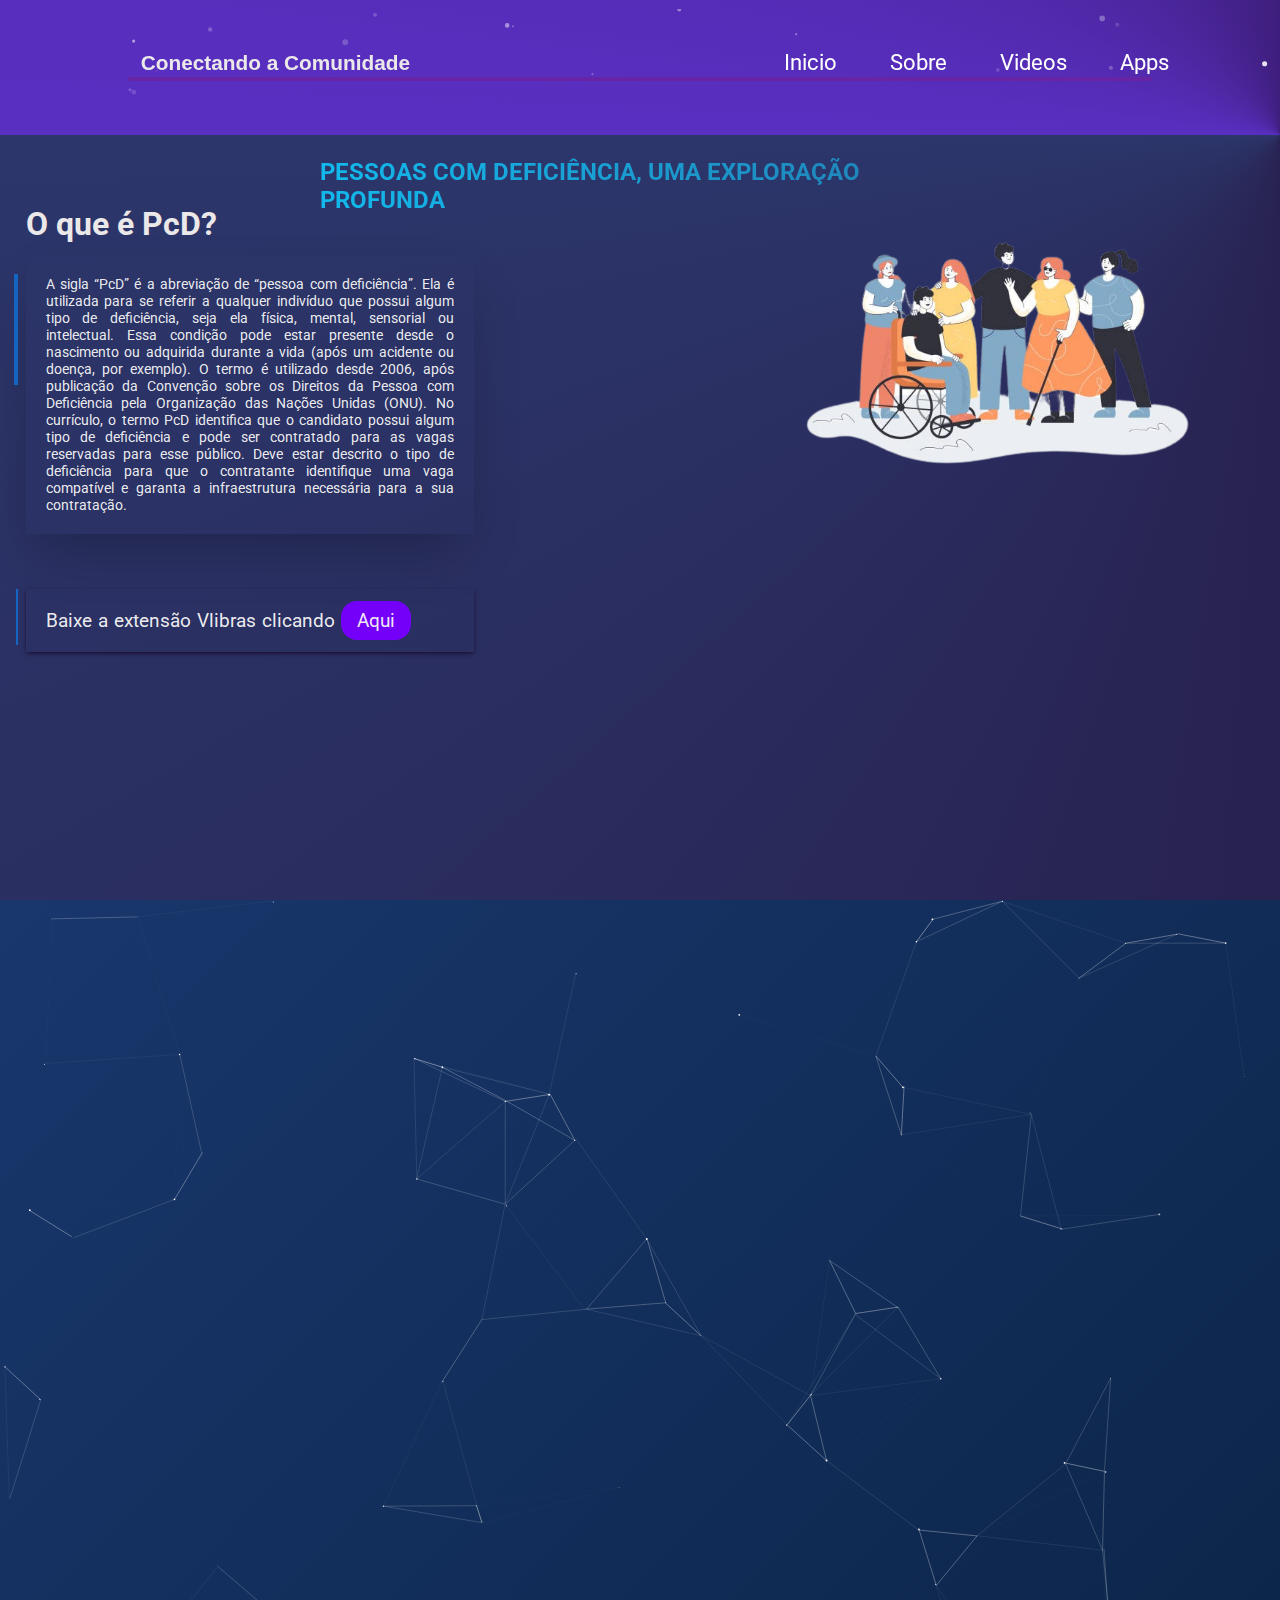
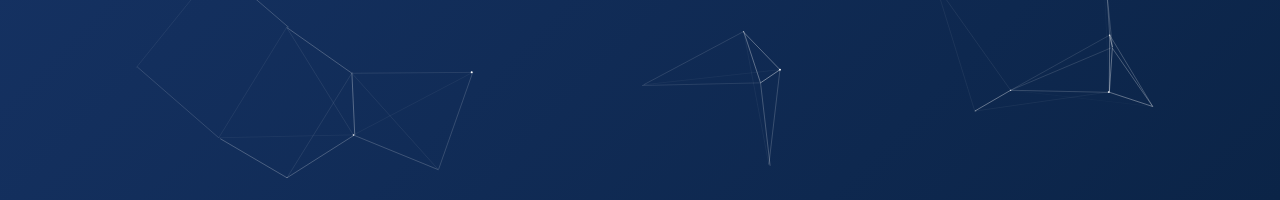
<file: index.html>
<!DOCTYPE html>
<html lang="pt-BR">
<head>
  <meta charset="UTF-8">
  <meta name="viewport" content="width=device-width, initial-scale=1.0">
  <title>Projeto Integrador</title>
  <link rel="stylesheet" href="style/style.css">
  <link rel="stylesheet" href="style/nav2.css">
  <link href="https://unpkg.com/aos@2.3.1/dist/aos.css" rel="stylesheet">
  
  
</head>
<div>
  <div id="Snow-js"></div>
</div>

<script src="components/Snow.js"></script>
<script src="components/app-snow.js"></script>
<body id="primarypage">
  
  <div vw class="enabled">
    <div vw-access-button class="active"></div>
    <div vw-plugin-wrapper>
      <div class="vw-plugin-top-wrapper"></div>
    </div>
  </div>
  <script src="https://vlibras.gov.br/app/vlibras-plugin.js"></script>
  <script>
    new window.VLibras.Widget('https://vlibras.gov.br/app');
  </script>
  <script src="https://unpkg.com/aos@2.3.1/dist/aos.js"></script>
  <script>
    AOS.init();
  </script>

  <header class="cabecalho">
    
    <script src="components/app.js"></script>
    <script src="components/particles.js"></script>

  <div class="menu--site">
    <nav class="cabecalho--pagina">
      <ul class="menu">
        <li>
          <a class="cabecalho--pagina" href="index.html">Inicio</a>
          <a class="cabecalho--pagina" href="spart.html">Sobre</a>
          <a class="cabecalho--pagina" href="videos.html">Videos</a>
          <a class="cabecalho--pagina" href="apps.html">Apps</a>
        </li>
      </ul>
    </nav>
  </div> 
    
  </header>
 
  <main>
    <section>
    <div class="h1--container">
      <h1  data-aos="zoom-out-down" class="titulo--conteudo">PESSOAS COM DEFICIÊNCIA, UMA EXPLORAÇÃO PROFUNDA</h1>
    </div>

    <div class="conteudo--pcd">
      <h2 class="subtitulo--conteudo" >O que é PcD?</h2>
    </div>

    <div class="conteudo--main">
      <h2 class="subtitulo">Conectando a Comunidade</h2>
      <p class="paragrafo--subtitulo">A sigla “PcD” é a abreviação de “pessoa com deficiência”. Ela é utilizada para se referir a qualquer indivíduo que possui algum tipo de deficiência, seja ela física, mental, sensorial ou intelectual. Essa condição pode estar presente desde o nascimento ou adquirida durante a vida (após um acidente ou doença, por exemplo).
        O termo é utilizado desde 2006, após publicação da Convenção sobre os Direitos da Pessoa com Deficiência pela Organização das Nações Unidas (ONU).
        No currículo, o termo PcD identifica que o candidato possui algum tipo de deficiência e pode ser contratado para as vagas reservadas para esse público. Deve estar descrito o tipo de deficiência para que o contratante identifique uma vaga compatível e garanta a infraestrutura necessária para a sua contratação.
      </p>
      <p class="vlibras">
        Baixe a extensão Vlibras clicando <a class="vlibras--link" target="_blank" href="https://chromewebstore.google.com/detail/vlibras/pgmmmoocgnompmjoogpnkmdohpelkpne?hl=pt-BR">Aqui</a>
      </p>
      <div class="line"></div>
    <img class="imagem--central" src="assets/img-center-no-bgpng.png" alt="">
    </section>
    
   
<section id="nova-secao">
      <div>
          <div id="particles-js"></div>
      </div>
      <script src="components/particles.js"></script>
      <script src="components/app.js"></script>
        

        <div  data-aos="fade-down" data-aos-easing="linear" data-aos-duration="800" id="main" >
          
          <div id="title--pagina">
              <h1 class="main--title">Descubra o Universo PCD</h1>
                </div>
                <div class="card card1">
                  <img src="assets/o-que-e-PcD-1-scaled.jpg" alt="">
                  <h1 class="titulo">Desvendando a Lei de Acessibilidade</h1>
                  <p>
                     A Lei Brasileira de Inclusão da Pessoa com Deficiência (LBI) garante seus direitos em diversos âmbitos. Conheça seus principais pontos e como ela impacta sua vida!
                  </p>
                    
                </div>
                <div class="card card2">
                    <img src="assets/pcd card2.jpg" alt="">
                    <h1 class="titulo"> Tecnologia Assistiva</h1>
                    <p>
                        Descubra como as ferramentas de tecnologia assistiva podem te auxiliar na comunicação, locomoção, aprendizado e muito mais, expandindo suas possibilidades.
                    </p>
                </div>
                <div class="card card3">
                    <img src="assets/pcd card3.jpg" alt="">
                    <h1 class="titulo">Superando Barreiras</h1>
                    <p>
                        Histórias inspiradoras de pessoas com deficiência que superaram desafios e alcançaram grandes feitos. Encontre a força e a motivação que você precisa para trilhar seu caminho!
                    </p>
                    
              </div>
            </div>
            
</section>


  </main>
</body>

</html>
</file>
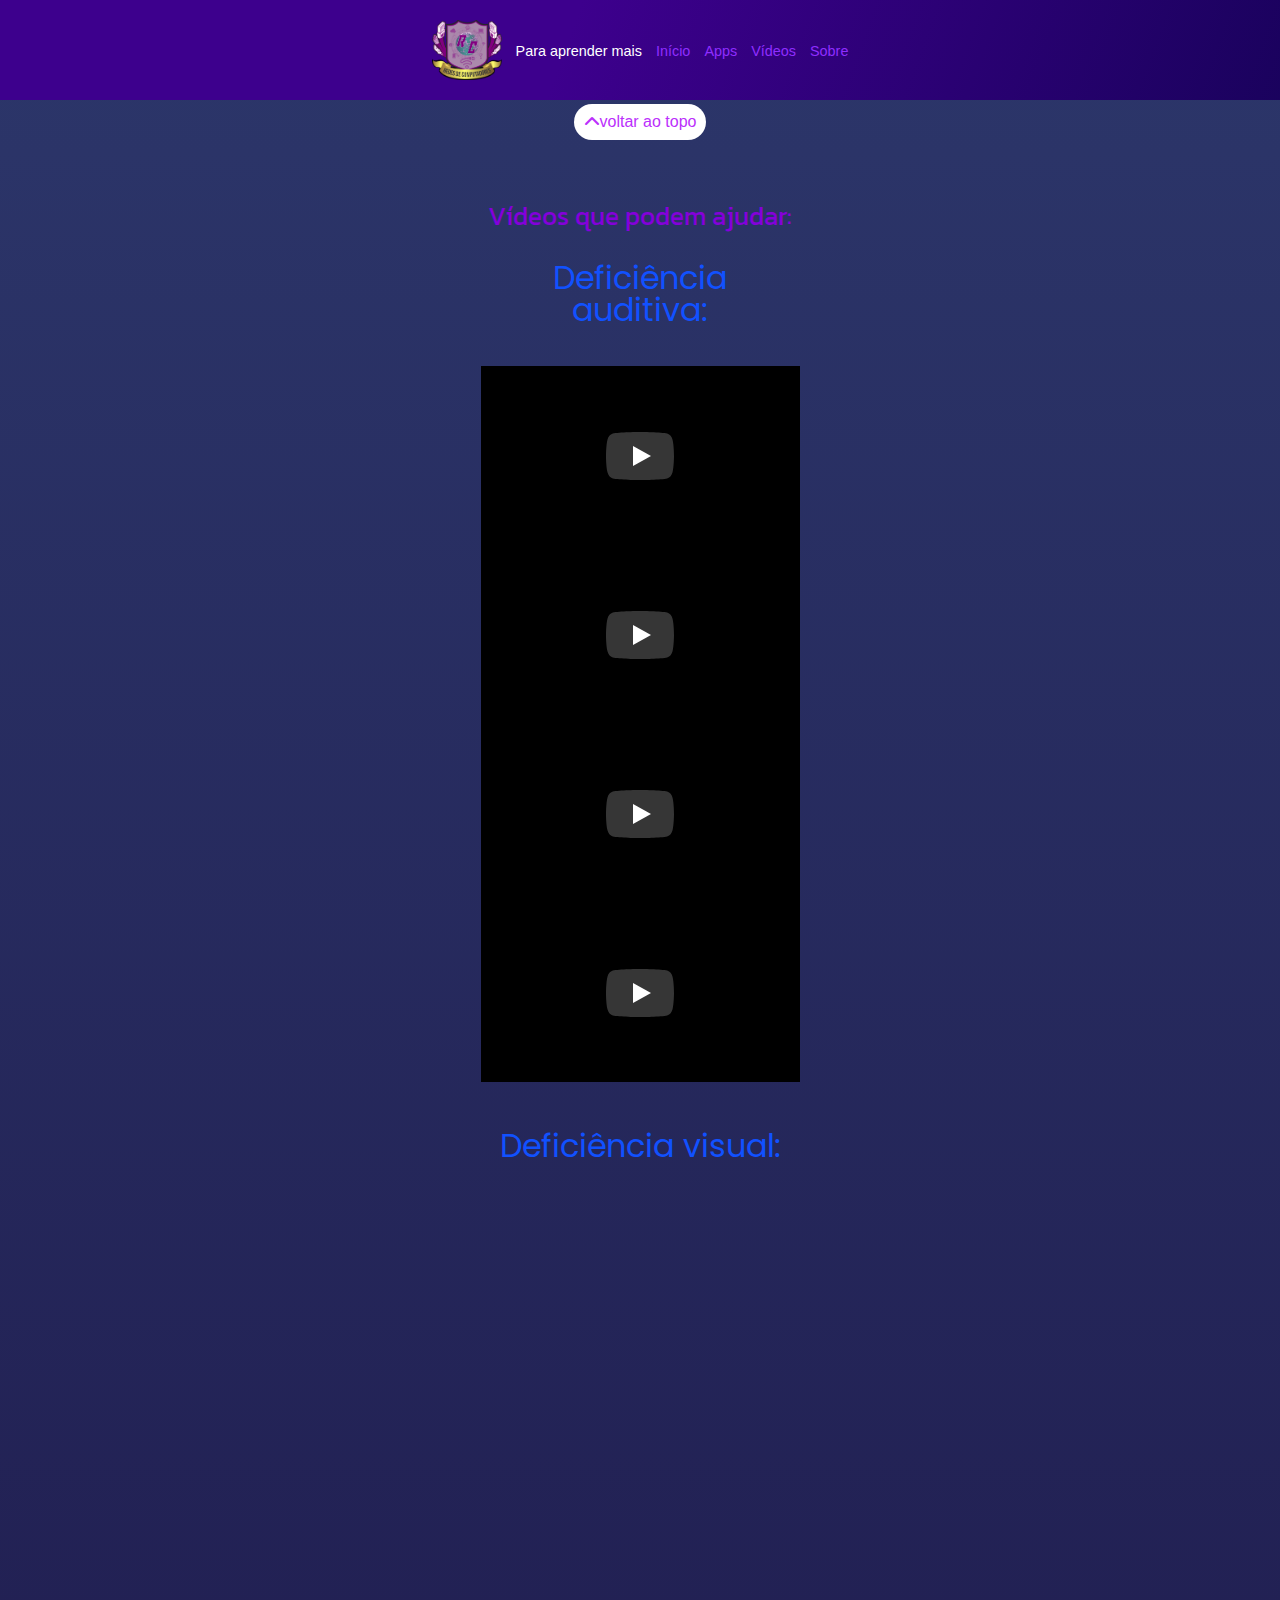
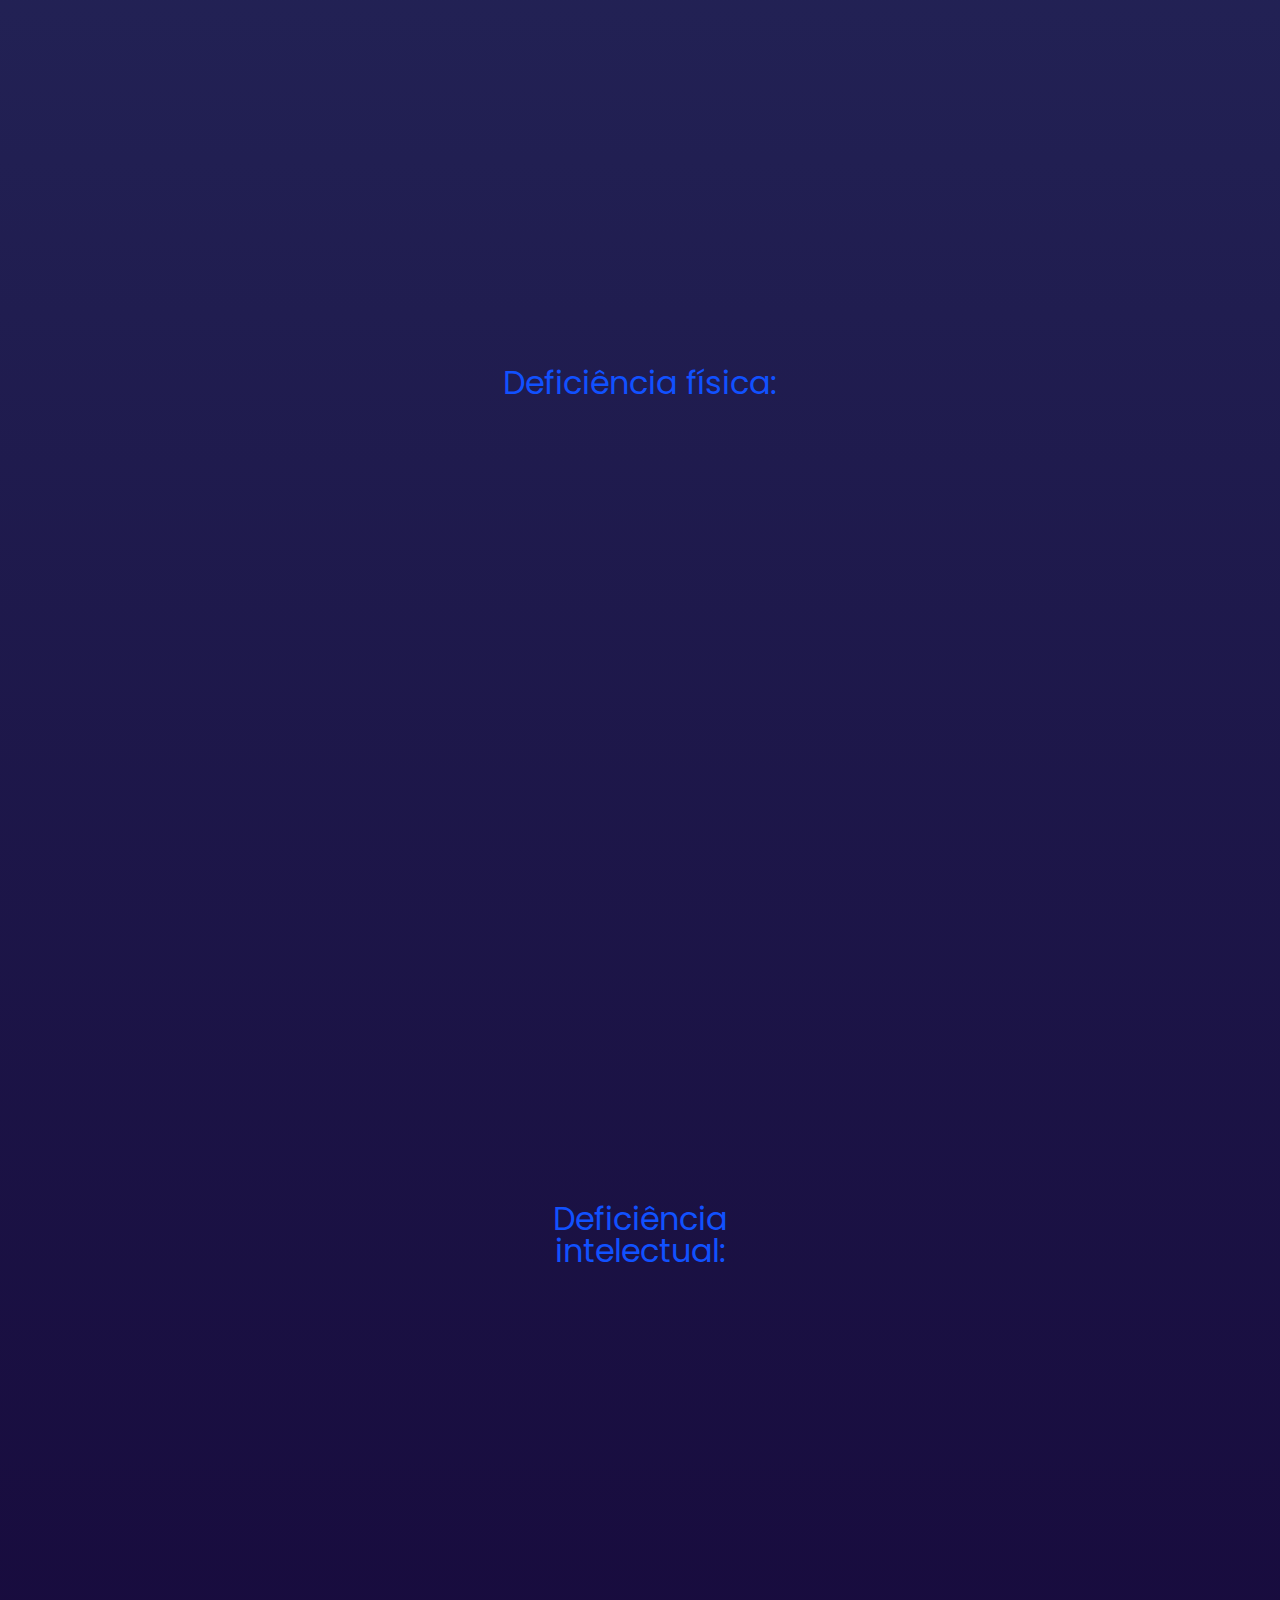
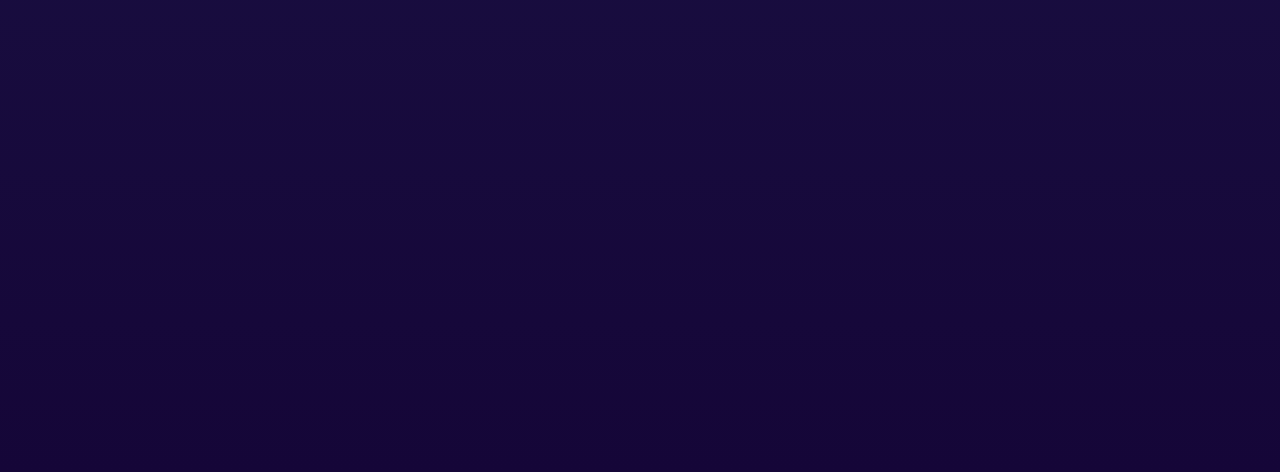
<file: videos.html>
<!DOCTYPE html>
<html lang="pt-br">
<head>
    <meta charset="UTF-8">
    <meta name="viewport" content="width=device-width, initial-scale=1.0">
    <title>Projeto Integrador</title>
    <link rel="stylesheet" href="style/source/styles/reset.css">
    <link rel="stylesheet" href="https://cdnjs.cloudflare.com/ajax/libs/font-awesome/6.5.1/css/all.min.css">
    <link rel="stylesheet" href="style/source/styles/lite-yt-embed.css">
    <link rel="stylesheet" href="style/source/styles/header.css">
    <link rel="stylesheet" href="style/source/styles/videos.css">
    <link rel="stylesheet" href="https://unpkg.com/aos@next/dist/aos.css" />
    <link rel="stylesheet" href="style/source/styles/animation.css">
</head>
<body>  
    <div class="area">
        <header>
             <nav class="topbar">
                 <section class="topbar-content">
                     <ul>
                         <li><a href="index.html"><img src="style/source/pictures/logoredes.png" alt="Logo do curso de redes."></a></li>
                         <li><h1>Para aprender mais</h1></li>
                         <li><a href="index.html">Início</a></li>
                         <li><a href="apps.html">Apps</a></li>
                         <li><a href="videos.html">Vídeos</a></li>
                         <li><a href="spart.html">Sobre</a></li>
                     </ul>
                 </section>
             </nav>
         </header>
         <ul class="circles">
             <li></li>
             <li></li>
             <li></li>
             <li></li>
             <li></li>
             <li></li>
             <li></li>
             <li></li>
             <li></li>
             <li></li>
             <li></li>
             <li></li>
             <li></li>
             <li></li>
        </ul>
    </div>
    <main>
        <div class="main-container">
            <section class="topic-1">
                    <a href="#" id="up">
                        <i class="fa-solid fa-chevron-up"></i>
                        <p>voltar ao topo</p>
                    </a>
                        <h1 class="title">Vídeos que podem ajudar:</h1>
                        <ul>
                            <h2>Deficiência auditiva:</h2>
                            <li>
                                <lite-youtube videoid="u2HfaiHEO_g" params="controls=1"></lite-youtube>
                                <lite-youtube videoid="-ZDkdbPqUZg" params="controls=1"></lite-youtube>
                                <lite-youtube videoid="7ZedQdM0XFs" params="controls=1"></lite-youtube>
                                <lite-youtube videoid="SW3uzuFG_o0" params="controls=1"></lite-youtube>
                            </li>    
                            <h2>Deficiência visual:</h2>    
                            <li data-aos="flip-left">
                                <lite-youtube videoid="rWMZApCxaao" params="controls=1"></lite-youtube>
                                <lite-youtube videoid="PTHEfgj_l3U" params="controls=1"></lite-youtube>
                                <lite-youtube videoid="JX7yb1Imb9Y" params="controls=1"></lite-youtube>
                                <lite-youtube videoid="1pKYY0F76LA" params="controls=1"></lite-youtube>
                            </li>
                            <h2>Deficiência física:</h2>
                            <li data-aos="flip-left">
                                <lite-youtube videoid="NhRkj4pCkNo" params="controls=1"></lite-youtube>
                                <lite-youtube videoid="n--tqb6e5Zo" params="controls=1"></lite-youtube>
                                <lite-youtube videoid="jcXybEOpAxE" params="controls=1"></lite-youtube>
                                <lite-youtube videoid="YeKZPGB3da8" params="controls=1"></lite-youtube>
                            </li>
                            <h2>Deficiência intelectual:</h2>
                            <li data-aos="flip-left">
                                <lite-youtube videoid="KX6_gv76tOo" params="controls=1"></lite-youtube>
                                <lite-youtube videoid="44r7OX26NVo" params="controls=1"></lite-youtube>
                                <lite-youtube videoid="Hw95sFHxBEE" params="controls=1"></lite-youtube>
                                <lite-youtube videoid="uxF2qTk3JwQ" params="controls=1"></lite-youtube>
                            </li>
                        </ul>
            </section>
        </div>
    </main>
    <script src="style/source/js/lite-yt-embed.js"></script>
    <script src="https://code.jquery.com/jquery-3.7.1.min.js" integrity="sha256-/JqT3SQfawRcv/BIHPThkBvs0OEvtFFmqPF/lYI/Cxo=" crossorigin="anonymous"></script>
    <script src="style/source/js/top-button.js"></script> 
    <script src="https://unpkg.com/aos@next/dist/aos.js"></script>
    <script>
      AOS.init();
    </script>
</body>
</html>
</file>
<file: style/style.css>
@import url('https://fonts.googleapis.com/css2?family=Krona+One&family=Montserrat:ital@0;1&display=swap');
@import url('https://fonts.googleapis.com/css2?family=Montserrat:ital,wght@0,600;1,600&display=swap');
@import url('https://fonts.googleapis.com/css2?family=Roboto:ital,wght@0,100;0,300;0,400;0,500;0,700;0,900;1,100;1,300;1,400;1,500;1,700;1,900&display=swap');

* {
    margin: 0;
    padding: 0;
    border: 0;
    font-size: 100%;
    vertical-align: baseline;
    box-sizing: border-box;
}

a {
    text-decoration: none;
}

#primarypage {
    background-image: conic-gradient(from 270deg at 100% 15%, rgb(89, 47, 194), rgb(35, 13, 54), rgb(44, 54, 106));
    height: 100vh;
    position: relative;
    z-index: 1;
    background-repeat: no-repeat;
}

.cabecalho {
    word-spacing: 3rem;
    margin-top: 7%;
    position: absolute;
    padding: 1rem;
    margin-left: 66%;
    z-index: 2;
}

.cabecalho--pagina:hover {
    background-image: linear-gradient(60deg, #74148b, #d8e2e6);
    background-clip: text;
    color: transparent;
}

.cabecalho--pagina {
    font-family: "Roboto", sans-serif;
    margin-top: -18%;
    text-decoration: none;
    color: #ffffff;
    font-size: 1.4rem;
}

li {
    list-style: none;
}

.h1--container {
    top: 10%;
    left: 50%;
    transform: translate(-50%, -50%);
    display: flex;
    justify-content: center;
    align-items: center;
    position: absolute;
}

.titulo--conteudo {
    margin-top: 30%;
    font-size: 1.8rem;
    font-family: "Roboto", sans-serif;
    background-image: linear-gradient(to left, #227eb3, #12b9ec);
    -webkit-background-clip: text;
    background-clip: text;
    color: transparent;
    z-index: 1;
}

.subtitulo--conteudo {
    position: absolute;
    font-size: 2rem;
    font-family: "Roboto", sans-serif;
    display: flex;
    color: #ebe8e9;
    margin-left: 1%;
    margin-top: 16%;
    padding: 13px;
    width: 20%;
}

.subtitulo {
    position: absolute;
    margin-top: 4%;
    margin-left: 11%;
    font-size: 1.6rem;
    font-family: 'Trebuchet MS', 'Lucida Sans Unicode', 'Lucida Grande', 'Lucida Sans', Arial, sans-serif;
    color: #ebe8e9;
}

.paragrafo--subtitulo {
    position: absolute;
    font-size: 1.2rem;
    font-family: "Roboto", sans-serif;
    color: #F6F6F6F6;
    width: 35%;
    word-spacing: 2px;
    margin-left: 2%;
    margin-top: 20%;
    text-align: justify;
    box-shadow: rgba(0, 0, 0, 0.25) 0px 25px 50px -12px;

    &::before {
        content: "";
        position: absolute;
        left: -0.75rem; /* Ajusta a posição horizontal da linha */
        top: 0;
        bottom: 0;
        width: 0.25rem; /* Largura da linha */
        background-color: #1465c2; /* Cor da linha */
        height: 40%;
        margin-top: 4%;
    }
}

.imagem--central {
    position: absolute;
    margin-left: 60%;
    margin-top: 12%;
    border-radius: 2rem;
    border-style: groove;
}

.line {
    padding-top: 6%;
    margin: auto;
    justify-content: center;
    text-align: center;
    width: 80%;
    border-bottom: 0.3rem solid rgb(103, 36, 165);
    border-radius: 0.2rem;
}

.vlibras {
    position: absolute;
    font-size: 1.2rem;
    font-family: "Roboto", sans-serif;
    color: #F6F6F6F6;
    width: 30%;
    word-spacing: 1px;
    margin-left: 2%;
    margin-top: 42%;
    text-align: justify;
    box-shadow: rgba(25, 1, 39, 0.788) 0px 2px 5px -1px, rgba(0, 0, 0, 0.3) 0px 1px 3px -1px;

    &::before {
        content: "";
        position: absolute;
        left: -0.625rem; /* Ajusta a posição horizontal da linha */
        top: 0;
        bottom: 0;
        width: 0.15rem; /* Largura da linha */
        background-color: #1465c2; /* Cor da linha */
        height: 90%;
        margin-top: 0%;
    }
}

.vlibras--link {
    color: #F6F6F6F6;
    background-color: rgb(117, 0, 250);
    padding: 0.5rem 1rem;
    border-radius: 1rem;
}

@media screen and (max-width: 1600px) {
    .vlibras {
        margin-top: 50%;
    }
    .line {
        width: 85%;
    }
    .cabecalho {
        word-spacing: 3rem;
        margin-top: 8%;
        position: absolute;
        padding: 1rem;
        margin-left: 60%;
    }

    .imagem--central {
        position: absolute;
        width: 35%;
        margin-left: 60%;
        margin-top: 15%;
    }
    .paragrafo--subtitulo {
        width: 35%;
        font-size: 1rem;
        margin-top: 26%;
    }
    .subtitulo--conteudo {
        margin-top: 20%;
    }
    .titulo--conteudo {
        width: 100%;
        font-size: 1.7rem;
    }
}

@media screen and (max-width: 1366px) {
    .cabecalho--pagina {
        position: relative;
        z-index: 2;
    }
    .vlibras {
        margin-top: 46%;
        width: 35%;
    }
    .line {
        width: 80%;
    }
    .cabecalho {
        word-spacing: 3rem;
        margin-top: 8%;
        position: absolute;
        padding: 1rem;
        margin-left: 60%;
    }

    .imagem--central {
        position: absolute;
        width: 35%;
        margin-left: 60%;
        margin-top: 10%;
    }
    .paragrafo--subtitulo {
        width: 35%;
        font-size: 0.9rem;
        margin-top: 20%;
        word-spacing: 1.1px;
    }
    .subtitulo--conteudo {
        margin-top: 15%;
    }
    .titulo--conteudo {
        z-index: 1;
        width: 100%;
        font-size: 1.5rem;
        margin-top: 30%;
        position: relative;
    }
    .subtitulo {
        font-size: 1.3rem;
    }
}

@media screen and (max-width: 768px) {
    .titulo--conteudo {
        font-size: 1.2rem;
        width: 34rem;
        margin-top: 29%;
        position: relative;
        display: flex;
    }
    .subtitulo--conteudo {
        font-size: 1.4rem;
        margin-top: 28%;
        width: 30%;
    }
    .paragrafo--subtitulo {
        width: 60%;
        margin-top: 34%;
    }
    .vlibras {
        margin-top: 90%;
        width: 55%;
    }
    .imagem--central {
        margin-top: 30%;
        left: 3%;
    }
    .line {
        padding-top: 10%;
    }
    .cabecalho--pagina {
        font-size: 1rem;
    }
    .cabecalho {
        word-spacing: 1rem;
        margin-top: 12%;
        position: absolute;
        padding: 1rem;
        margin-left: 58%;
        z-index: 2;
    }
    .subtitulo {
        margin-top: 6%;
    }
}

@media screen and (max-width: 390px) {
    .h1--container {
        right: 0%;
    }
    .line {
        margin: 2rem 1rem 1rem 1rem;
        position: absolute;
        width: 97%;
    }
    .titulo--conteudo {
        position: relative;
        font-size: 0.87rem;
        right: 0px;
        text-align: center;
        padding-top: 40%;
        white-space: nowrap;
    }
    .subtitulo--conteudo {
        font-size: 1rem;
        margin-top: 64%;
        width: 34%;
    }
    .subtitulo {
        font-size: 0.9rem;
        margin: 2rem 1rem 1rem 1rem;
    }
    .cabecalho--pagina {
        font-size: 0.8rem;
    }
    .cabecalho {
        margin-top: 21%;
        word-spacing: 0.8rem;
        margin-left: 53%;
    }
    .paragrafo--subtitulo {
        font-size: 0.8rem;
        margin-top: 75%;
        width: 90%;
        padding: 0 0.5rem;
    }
    .vlibras {
        margin-top: 34rem;
        width: 90%;
        font-size: 1rem;
    }
    .imagem--central {
        margin: 45% 0% 0% -2%;
    }
}

@media screen and (max-width: 412px) {
    .h1--container {
        right: 0%;
    }
    .line {
        margin: 2rem 1rem 1rem 1rem;
        position: absolute;
        width: 97%;
    }
    .titulo--conteudo {
        position: relative;
        font-size: 0.87rem;
        right: 0px;
        text-align: center;
        padding-top: 40%;
        white-space: nowrap;
    }
    .subtitulo--conteudo {
        font-size: 1rem;
        margin-top: 64%;
        width: 34%;
    }
    .subtitulo {
        font-size: 0.9rem;
        margin: 2rem 1rem 1rem 1rem;
    }
    .cabecalho--pagina {
        font-size: 0.8rem;
    }
    .cabecalho {
        margin-top: 21%;
        word-spacing: 0.8rem;
        margin-left: 53%;
    }
    .paragrafo--subtitulo {
        font-size: 0.8rem;
        margin-top: 75%;
        width: 90%;
        padding: 0 0.5rem;
    }
    .vlibras {
        margin-top: 34rem;
        width: 90%;
        font-size: 1rem;
    }
    .imagem--central {
        margin: 45% 0% 0% -2%;
    }
}

@media screen and (max-width: 360px) {
    .h1--container {
        right: 0%;
    }
    .line {
        margin: 2rem 1rem 1rem 1rem;
        position: absolute;
        width: 97%;
    }
    .titulo--conteudo {
        position: relative;
        font-size: 0.77rem;
        right: 0px;
        text-align: center;
        padding-top: 40%;
        white-space: nowrap;
    }
    .subtitulo--conteudo {
        font-size: 1rem;
        margin-top: 64%;
        width: 34%;
    }
    .subtitulo {
        font-size: 0.9rem;
        margin: 2rem 1rem 1rem 1rem;
    }
    .cabecalho--pagina {
        font-size: 0.7rem;
    }
    .cabecalho {
        margin-top: 23%;
        word-spacing: 0.84rem;
        margin-left: 54%;
    }
    .paragrafo--subtitulo {
        font-size: 0.8rem;
        margin-top: 75%;
        width: 90%;
        padding: 0 0.5rem;
    }
    .vlibras {
        margin-top: 34rem;
        width: 90%;
        font-size: 0.8rem;
    }
    .imagem--central {
        margin: 40% 0% 0% -2%;
    }
}

#Snow-js {
    position: absolute;
    height: 10%;
    width: 100%;
    top: 1%;
}
</file>
<file: style/nav2.css>
@import url('https://fonts.googleapis.com/css2?family=Roboto:ital,wght@0,100;0,300;0,400;0,500;0,700;0,900;1,100;1,300;1,400;1,500;1,700;1,900&display=swap');
@import url('https://fonts.googleapis.com/css2?family=Montserrat:ital,wght@0,600;1,600&display=swap');

*{
    margin: 0;
	padding: 0;
	border: 0;
	font-size: 100%;
	vertical-align: baseline;
    box-sizing: border-box;
    
}
p{
    font-family: "Roboto", sans-serif;
    padding-top: 30px;
    text-align: center;
    word-spacing: 1px;
    padding: 20px 20px;
}

section{
    min-height: 100vh;
}
#title--pagina{
    z-index: 2;
    padding: 1.3%;
    margin-top: -45%;
    z-index: 2;
    display: flex;
    font-size: 2rem;
    justify-content: center;
    position: absolute;
    font-family: "Montserrat", sans-serif;
    background-image: linear-gradient(45deg, #365486 0%, #0F1035 100%);
    width: 100%;
}
.main--title{
    color: white;
}
#main{
    z-index: 2;
    display: flex;
    justify-content: center;
    align-items: center;
    padding-top: 13%;
}
#nova-secao{
    z-index: 3;
    background-image: linear-gradient(135deg, #19376D 0%, #0B2447 100%);
    height: 100vh;
    background-repeat: repeat-y;
}
.card{
    z-index: 2;
    color: rgb(255, 255, 255);
    margin: 50px;
    background-image: conic-gradient(from 270deg at 100% 15%, rgb(89, 47, 194), rgb(39, 11, 139), rgb(44, 54, 106));
    width: 400px;
    height: 430px;
    border-radius: 10px;
    box-shadow: rgba(0, 0, 0, 0.19) 0px 10px 20px, rgba(0, 0, 0, 0.23) 0px 6px 6px;
}
.card>img{
    z-index: 2;
    width: 100%;
    border-top-right-radius: 10px;
    border-top-left-radius: 10px;
}
.titulo{
    z-index: 2;
    font-size: 1.3rem;
    text-align: center;
    font-family: "Roboto", sans-serif;
}

#particles-js {
    height: 99%;
    position: absolute;
}


@media screen and (max-width: 768px){
    #title--pagina{
        margin-top: -80%;
        font-size: 1.3rem;
        position: absolute;
    }
    .card{
        z-index: 3;
        margin: 15px;
        width: 30rem;
        height: 430px;
        margin-top: 20%;
    }
}

@media screen and (max-width: 390px){

    #title--pagina{
        top: 56%;
        font-size: 1rem;
        position: absolute;
    }
    .card{
        z-index: 3;
        margin: 1px;
        width: 30rem;
        height: 390px;
        margin-top: 40%;
        overflow-x: hidden;
    }
    .titulo{
        font-size: 0.8rem;

    }
    p{
        font-size: 0.9rem;
        padding-top: 30px;
        text-align: left;
        word-spacing: 0px;
        
        width: 110%;
    }
    #particles-js {
       height: 0;
    }
    
}
@media screen and (max-width: 412px){

    #title--pagina{
        top: 56%;
        font-size: 1rem;
        position: absolute;
    }
    .card{
        z-index: 3;
        margin: 1px;
        width: 30rem;
        height: 390px;
        margin-top: 40%;
        overflow-x: hidden;
    }
    .titulo{
        font-size: 0.8rem;

    }
    p{
        font-size: 0.9rem;
        padding-top: 30px;
        text-align: left;
        word-spacing: 0px;
        
        width: 110%;
    }
    #particles-js {
       height: 0;
    }
    
}

@media screen and (max-width: 360px){

    #title--pagina{
        top: 56%;
        font-size: 1rem;
        position: absolute;
    }
    .card{
        z-index: 3;
        margin: 1px;
        width: 30rem;
        height: 412px;
        margin-top: 40%;
        overflow-x: hidden;
    }
    .titulo{
        font-size: 0.8rem;

    }
    p{
        font-size: 0.9rem;
        padding-top: 8%;
        text-align: left;
        word-spacing: 0px;
        
        width: 110%;
    }
    #particles-js {
       height: 0;
    }
    
}
</file>
<file: style/source/styles/lite-yt-embed.css>
lite-youtube {
    background-color: #000;
    position: relative;
    display: block;
    contain: content;
    background-position: center center;
    background-size: cover;
    cursor: pointer;
    max-width: 720px;
}

/* gradient */
lite-youtube::before {
    content: '';
    display: block;
    position: absolute;
    top: 0;
    background-image: url([data-uri]);
    background-position: top;
    background-repeat: repeat-x;
    height: 60px;
    padding-bottom: 50px;
    width: 100%;
    transition: all 0.2s cubic-bezier(0, 0, 0.2, 1);
}

/* responsive iframe with a 16:9 aspect ratio
    thanks https://css-tricks.com/responsive-iframes/
*/
lite-youtube::after {
    content: "";
    display: block;
    padding-bottom: calc(100% / (16 / 9));
}
lite-youtube > iframe {
    width: 100%;
    height: 100%;
    position: absolute;
    top: 0;
    left: 0;
    border: 0;
}

/* play button */
lite-youtube > .lty-playbtn {
    display: block;
    /* Make the button element cover the whole area for a large hover/click target… */
    width: 100%;
    height: 100%;
    /* …but visually it's still the same size */
    background: no-repeat center/68px 48px;
    /* YT's actual play button svg */
    background-image: url('data:image/svg+xml;utf8,<svg xmlns="http://www.w3.org/2000/svg" viewBox="0 0 68 48"><path d="M66.52 7.74c-.78-2.93-2.49-5.41-5.42-6.19C55.79.13 34 0 34 0S12.21.13 6.9 1.55c-2.93.78-4.63 3.26-5.42 6.19C.06 13.05 0 24 0 24s.06 10.95 1.48 16.26c.78 2.93 2.49 5.41 5.42 6.19C12.21 47.87 34 48 34 48s21.79-.13 27.1-1.55c2.93-.78 4.64-3.26 5.42-6.19C67.94 34.95 68 24 68 24s-.06-10.95-1.48-16.26z" fill="red"/><path d="M45 24 27 14v20" fill="white"/></svg>');
    position: absolute;
    cursor: pointer;
    z-index: 1;
    filter: grayscale(100%);
    transition: filter .1s cubic-bezier(0, 0, 0.2, 1);
    border: 0;
}

lite-youtube:hover > .lty-playbtn,
lite-youtube .lty-playbtn:focus {
    filter: none;
}

/* Post-click styles */
lite-youtube.lyt-activated {
    cursor: unset;
}
lite-youtube.lyt-activated::before,
lite-youtube.lyt-activated > .lty-playbtn {
    opacity: 0;
    pointer-events: none;
}

.lyt-visually-hidden {
    clip: rect(0 0 0 0);
    clip-path: inset(50%);
    height: 1px;
    overflow: hidden;
    position: absolute;
    white-space: nowrap;
    width: 1px;
  }
</file>
<file: style/source/styles/header.css>
@import url('https://fonts.googleapis.com/css2?family=Kanit&display=swap');

@import url('https://fonts.googleapis.com/css2?family=Arimo&family=Oswald&display=swap');

@import url('https://fonts.googleapis.com/css2?family=Protest+Riot&display=swap');

@import url('https://fonts.googleapis.com/css2?family=Montserrat:ital,wght@0,100..900;1,100..900&display=swap');

@import url('https://fonts.googleapis.com/css2?family=Montserrat:ital,wght@0,100..900;1,100..900&family=Playfair+Display:ital,wght@0,400..900;1,400..900&display=swap');

@import url('https://fonts.googleapis.com/css2?family=Inconsolata:wght@200..900&family=Montserrat:ital,wght@0,100..900;1,100..900&family=Playfair+Display:ital,wght@0,400..900;1,400..900&display=swap');

@import url('https://fonts.googleapis.com/css2?family=Inconsolata:wght@200..900&family=Montserrat:ital,wght@0,100..900;1,100..900&family=Playfair+Display:ital,wght@0,400..900;1,400..900&family=Poppins:ital,wght@0,100;0,200;0,300;0,400;0,500;0,600;0,700;0,800;0,900;1,100;1,200;1,300;1,400;1,500;1,600;1,700;1,800;1,900&display=swap');

body,html{
    background-image: linear-gradient( 360deg,  rgb(21, 6, 56), rgb(44, 54, 106));
    display: flex;
    flex-direction: column;
    min-height: 100vh; 
    overflow-x: hidden;
}

.title{
    font-size: 2.3rem;      
    color: #8400db;
    font-family: 'Kanit', sans-serif;
 }
 
 .text{
     font-size: 0.9rem;
     color: white;
     font-family: 'Arimo', sans-serif;
     line-height: 16.5px;
 }

.topbar{
    z-index: 1;
    width: 100%;
}

.topbar-content ul{
    display: flex;
    gap: 50px;
    align-items: center;
    justify-content: center;
}

.topbar-content ul li img{
    padding: 10px 0 10px 0;
    width: 90px;
}

.topbar-content ul li h1{
    color: white;
    font-family: "Roboto", sans-serif;
    font-size: 1.2rem;
}

.topbar-content ul li a{
    text-decoration: none;
    color: #8f2dff;
    font-family: "Roboto", sans-serif;
    font-size: 1.2rem;
}

.topbar-content ul li a:hover{
    transition: background 1s;
    background-image: linear-gradient(60deg, #147d8b, #d8e2e6);
    background-clip: text;
    color: transparent;
}

.topbar ul li a img:hover{
    opacity: 0.8;
}

#up{
    position: fixed;
    display: flex;
    justify-content: left;
    align-items: center;
    text-decoration: none;
    color: #bb2ffc;
    padding: 10px;
    background-color: #ffffff;
    border-radius: 20px;
    top: 0;
    margin-top: 6.5rem;
    z-index: 3;
    user-select: none;
    cursor: pointer;
    font-family: 'Trebuchet MS', 'Lucida Sans Unicode', 'Lucida Grande', 'Lucida Sans', Arial, sans-serif;
}

#up:hover{
    transition: background 1s;
    opacity: 0.9;
}

.main-container{
    position: relative;
    display: flex;
    flex-direction: column;
    justify-content: center;
    align-items: center;
}


@media screen and (max-width: 1280px){
    body{
        width: 100%;
        height: 100%;
    }

    .title{
        font-size: 1.6rem;
     }
     
     .text{
        font-size: 0.65rem;
        line-height: normal;
     }

     .topbar-content ul{
        gap: 14px;
        padding: 10px 10% 10px 10%;
    }
    
    .topbar-content ul li img{
        width: 70px;
    }

    .topbar-content ul li h1{
        font-size: 0.9rem;
    }
    
    .topbar-content ul li a{
        font-size: 0.9rem;
    }
}
</file>
<file: style/source/styles/videos.css>
main h1{
   margin-bottom: 3.4rem;
 }

.topic-1{
   margin-top: 10.938rem;
   display: flex;
   justify-content: center;
   align-items: center;
   flex-direction: column;
   text-align: center;
 }
.topic-1 ul{
   width: 75rem;
}
 .topic-1 ul li{
   margin-bottom: 13rem;
   display: grid;
   grid-template-columns: auto auto;
 }

 .topic-1 ul h2{
   color: #1151ff;
   font-size: 2rem;
   font-family: "Poppins", sans-serif;
   font-weight: 400;
   font-style: normal;
   margin-bottom: 5rem;
 }


@media screen and (max-width: 1280px){
   main h1{
      margin-bottom: 2rem;
   }

   .topic-1{
      margin-top: 6.5rem;
   }
  .topic-1 ul{
      width: 90%;
  }
   .topic-1 ul li{
      margin-bottom: 15%;
      grid-template-columns: auto;
   }
  
   .topic-1 ul h2{
      margin-bottom: 2.5rem;
   }
  
}
</file>
<file: style/source/styles/animation.css>
.area{
    position: relative;
    background: linear-gradient( 110.1deg,  rgb(61, 0, 141) 44.2%, rgb(2, 3, 61) 138.2% );;  
    width: 100%;
    height:6.25rem;
    z-index: 2;
}

.circles{
    position: absolute;
    pointer-events: none;
    top: 0;
    left: 0;
    width: 100%;
    height: 6.25rem;
    overflow: hidden;
}

.circles li{
    position: absolute;
    display: block;
    list-style: none;
    width: 20px;
    height: 20px;
    background: #ffffff33;
    animation: animate 7s linear infinite;
    bottom: -150px; 
}

.circles li:nth-child(1) {
    left: 10%;
    width: 80px;
    height: 80px;
    animation-delay: 0s;
}

.circles li:nth-child(2) {
    left: 5%;
    width: 20px;
    height: 20px;
    animation-delay: 1s;
    animation-duration: 8s;
}

.circles li:nth-child(3) {
    left: 80%;
    width: 20px;
    height: 20px;
    animation-delay: 2s;
}

.circles li:nth-child(4) {
    left: 30%;
    width: 60px;
    height: 60px;
    animation-delay: 0s;
    animation-duration: 11s;
}

.circles li:nth-child(5) {
    left: 75%;
    width: 20px;
    height: 20px;
    animation-delay: 0s;
}

.circles li:nth-child(6) {
    left: 85%;
    width: 110px;
    height: 110px;
    animation-delay: 1s;
}

.circles li:nth-child(7) {
    left: 20%;
    width: 150px;
    height: 150px;
    animation-delay: 3s;
}

.circles li:nth-child(8) {
    left: 45%;
    width: 25px;
    height: 25px;
    animation-delay: 6s;
    animation-duration: 15s;
}

.circles li:nth-child(9) {
    left: 10%;
    width: 15px;
    height: 15px;
    animation-delay: 1s;
    animation-duration: 13s;
}

.circles li:nth-child(10) {
    left: 90%;
    width: 150px;
    height: 150px;
    animation-delay: 0s;
    animation-duration: 8s;
}

.circles li:nth-child(11) {
    left: 50%;
    width: 40px;
    height: 40px;
    animation-delay: 3s;
    animation-duration: 10s;
}

.circles li:nth-child(12) {
    left: 15%;
    width: 30px;
    height: 30px;
    animation-delay: 2s;
    animation-duration: 12s;
}

.circles li:nth-child(13) {
    left: 60%;
    width: 70px;
    height: 70px;
    animation-delay: 5s;
    animation-duration: 10s;
}

.circles li:nth-child(14) {
    left: 40%;
    width: 120px;
    height: 120px;
    animation-delay: 6s;
    animation-duration: 11s;
}

@keyframes animate {

    0%{
        transform: translateY(0) rotate(0deg);
        opacity: 1;
        border-radius: 0;
    }
    100%{
        transform: translateY(-1000px) rotate(720deg);
        opacity: 0;
        border-radius: 50%;
    }
}
</file>
